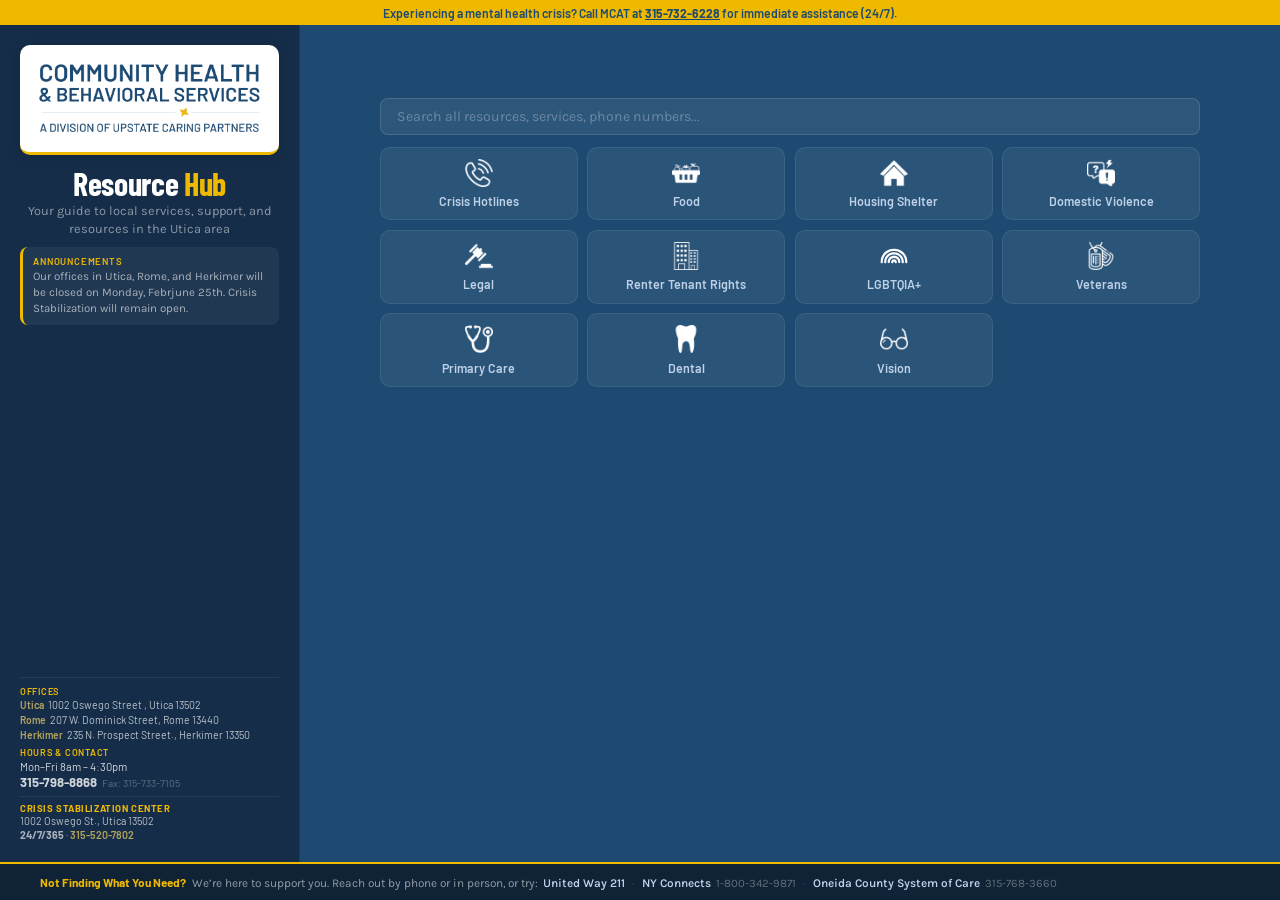
<file: index.html>
<!DOCTYPE html>
<html lang="en">
<head>
<meta charset="UTF-8">
<meta name="viewport" content="width=device-width,initial-scale=1.0">
<title>CHBS Resource Hub</title>
<link href="https://fonts.googleapis.com/css2?family=Barlow:wght@100;300;400;500;600;700&family=Barlow+Condensed:wght@400;600;700&family=Karla:ital,wght@0,400;0,500;0,700;1,400&display=swap" rel="stylesheet">
<link rel="stylesheet" href="css/site.css">
</head>
<body>
<a class="skip-link" href="#main-content">Skip to content</a>
<div class="page-layout">
<div class="crisis-banner" role="alert">Experiencing a mental health crisis? Call MCAT at <a href="tel:3157326228">315-732-6228</a> for immediate assistance (24/7).</div>
<div class="layout-body">
<aside class="sidebar">
  <div class="logo-card"><img src="src/CHBS Logo.png" alt="Community Health &amp; Behavioral Services"></div>
  <div class="sidebar-title"><h1>Resource <span>Hub</span></h1><div class="sub">Your guide to local services, support, and resources in the Utica area</div></div>
  <div class="sidebar-announcements" id="sidebar-ann"><div class="ann-label">Announcements</div><p></p></div>
  <div class="sidebar-sheets" id="sheet-nav" style="display:none"><div class="sheets-label">Resources</div></div>
  <div class="sidebar-spacer"></div>
  <div class="sidebar-info">
    <div class="info-label">Offices</div>
    <div class="office-row" id="sidebar-offices"></div>
    <div class="info-label">Hours &amp; Contact</div>
    <div class="info-value" id="sidebar-contact"></div>
    <div class="crisis-block">
      <div class="crisis-head">Crisis Stabilization Center</div>
      <div class="crisis-detail" id="sidebar-crisis"></div>
    </div>
  </div>
</aside>
<main class="main-content" id="main-content">
  <div id="home-page" class="active">
    <div class="home-search"><input type="text" id="search-input" placeholder="Search all resources, services, phone numbers..." aria-label="Search resources" oninput="handleSearch()"></div>
    <div class="home-grid" id="home-grid"></div>
    <div id="search-results" class="search-results" role="region" aria-label="Search results"></div>
    <div id="no-results" class="no-results">No resources match your search.</div>
  </div>
  <div id="sheet-container" role="region" aria-label="Resource details"></div>
</main>
</div>
<footer class="nf-footer"><div class="nf-footer-inner">
  <span class="nf-title">Not Finding What You Need?</span>
  <span class="nf-text">We&#x2019;re here to support you. Reach out by phone or in person, or try:</span>
  <a href="http://211midyork.com">United Way 211</a><span class="sep">&#xb7;</span>
  <a href="http://nyconnects.ny.gov">NY Connects</a><span class="nf-phone">1-800-342-9871</span><span class="sep">&#xb7;</span>
  <a href="http://oneidacountysoc.com">Oneida County System of Care</a><span class="nf-phone">315-768-3660</span>
</div></footer>
</div>
<script src="js/site.js"></script>
</body>
</html>
</file>
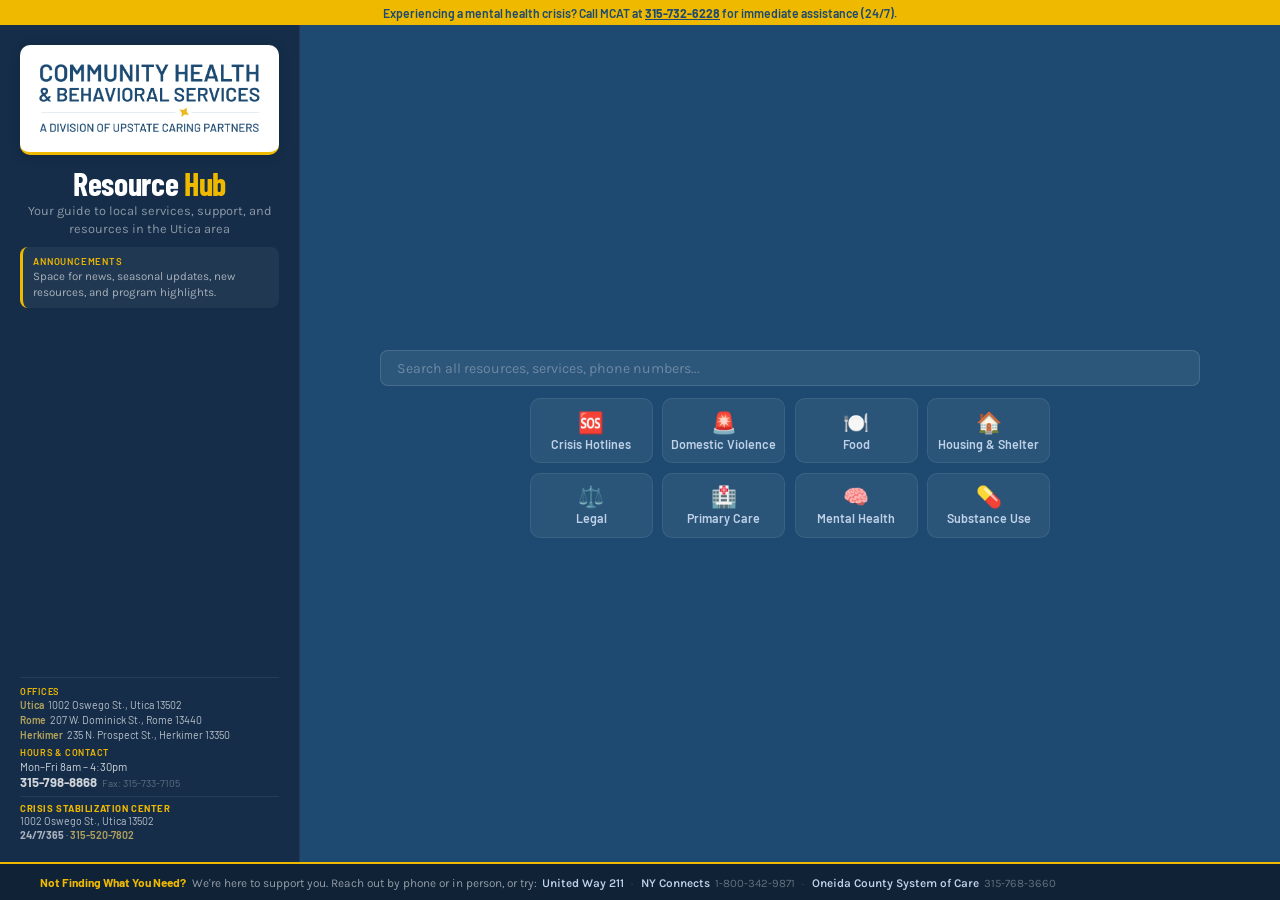
<file: preview-designs.html>
<!DOCTYPE html>
<html lang="en">
<head>
<meta charset="UTF-8">
<meta name="viewport" content="width=device-width,initial-scale=1.0">
<title>CHBS Resource Hub – Design Preview</title>
<link href="https://fonts.googleapis.com/css2?family=Barlow:wght@100;300;400;500;600;700&family=Barlow+Condensed:wght@400;600;700&family=Karla:ital,wght@0,400;0,500;0,700;1,400&display=swap" rel="stylesheet">
<style>
:root {
  --p1: #5C8BC3;
  --p1-80: #7DA2CF;
  --p1-60: #9DB9DB;
  --p1-40: #BED1E7;
  --p1-20: #DEE8F3;
  --p2: #1E4A71;
  --p2-80: #4B6E8D;
  --p2-60: #7893AA;
  --p2-40: #A5B7C6;
  --p2-20: #D2DBE3;
  --p3: #758594;
  --p3-80: #919DA9;
  --p3-60: #ADB6BF;
  --p3-40: #C8CED4;
  --p3-20: #E4E7EA;
  --p4: #EFB900;
  --p4-80: #F2C733;
  --p4-60: #F5D566;
  --p4-40: #F9E399;
  --p4-20: #FCF1CC;
  --sidebar-w: 300px;
}

* { margin: 0; padding: 0; box-sizing: border-box; }
html, body { height: 100%; overflow: hidden; }
body { font-family: 'Karla', sans-serif; color: #fff; background: var(--p2); }

/* ===================== LAYOUT ===================== */
.page-layout {
  display: flex; flex-direction: column; height: 100vh;
}
.page-body {
  display: flex; flex: 1; min-height: 0; overflow: hidden;
}

/* Crisis banner */
.crisis {
  flex-shrink: 0;
  background: var(--p4); color: var(--p2); text-align: center;
  padding: .35rem 1rem; font-family: 'Barlow', sans-serif; font-size: .76rem; font-weight: 600;
}
.crisis a { color: var(--p2); font-weight: 700; }

/* ===================== SIDEBAR ===================== */
.sidebar {
  width: var(--sidebar-w); flex-shrink: 0;
  background: #152d49;
  display: flex; flex-direction: column;
  padding: 1.25rem;
  overflow-y: auto;
  border-right: 1px solid rgba(255,255,255,.06);
}

/* Logo card */
.logo-card {
  background: #fff; border-radius: 10px;
  padding: 1rem; text-align: center;
  box-shadow: 0 2px 12px rgba(0,0,0,.15);
  border-bottom: 3px solid var(--p4);
  flex-shrink: 0;
}
.logo-card img {
  display: block; max-width: 100%; height: auto;
  object-fit: contain;
}

/* Title area */
.sidebar-title {
  text-align: center; margin-top: .75rem; flex-shrink: 0;
}
.sidebar-title h1 {
  font-family: 'Barlow Condensed', sans-serif; font-weight: 700;
  font-size: 2rem; line-height: 1; letter-spacing: -.01em;
}
.sidebar-title h1 span { color: var(--p4); }
.sidebar-title .sub {
  font-size: .8rem; opacity: .5; line-height: 1.35; margin-top: .2rem;
}

/* Announcements */
.sidebar-announcements {
  margin-top: .6rem; padding: .5rem .65rem; flex-shrink: 0;
  background: rgba(255,255,255,.05);
  border-radius: 8px; border-left: 3px solid var(--p4);
}
.sidebar-announcements .ann-label {
  font-family: 'Barlow', sans-serif; font-weight: 600;
  font-size: .6rem; letter-spacing: .08em; text-transform: uppercase;
  color: var(--p4); margin-bottom: .1rem;
}
.sidebar-announcements p {
  font-size: .72rem; opacity: .6; line-height: 1.4;
}

/* Sheet nav links (visible when on a sheet page) */
.sidebar-sheets { margin-top: .6rem; flex-shrink: 0; }
.sidebar-sheets .sheets-label {
  font-family: 'Barlow', sans-serif; font-weight: 600;
  font-size: .6rem; letter-spacing: .08em; text-transform: uppercase;
  color: var(--p4); margin-bottom: .3rem;
}
.sidebar-sheets a {
  display: block; padding: .3rem .5rem; margin-bottom: .15rem;
  font-family: 'Barlow', sans-serif; font-size: .75rem; font-weight: 500;
  color: rgba(255,255,255,.6); text-decoration: none;
  border-radius: 5px; transition: all .15s;
}
.sidebar-sheets a:hover { color: #fff; background: rgba(255,255,255,.06); }
.sidebar-sheets a.active {
  color: #fff; background: rgba(92,139,195,.2);
  border-left: 2px solid var(--p4); font-weight: 600;
}

/* Spacer */
.sidebar-spacer { flex: 1; min-height: .5rem; }

/* Office info at bottom */
.sidebar-info {
  font-family: 'Barlow', sans-serif; flex-shrink: 0;
  border-top: 1px solid rgba(255,255,255,.08);
  padding-top: .5rem; margin-top: .5rem;
}
.sidebar-info .info-label {
  font-weight: 600; font-size: .58rem; letter-spacing: .08em;
  text-transform: uppercase; color: var(--p4); margin-bottom: .1rem;
  margin-top: .35rem;
}
.sidebar-info .info-label:first-child { margin-top: 0; }
.sidebar-info .office-row {
  display: flex; flex-wrap: wrap; gap: .05rem .8rem;
}
.sidebar-info .office {
  font-size: .66rem; opacity: .7; line-height: 1.25;
}
.sidebar-info .office strong {
  font-weight: 600; color: var(--p4-60); font-size: .64rem; margin-right: .15rem;
}
.sidebar-info .info-value {
  font-size: .7rem; opacity: .8; line-height: 1.3;
}
.sidebar-info .info-value a { color: #fff; text-decoration: none; }
.sidebar-info .phone-main { font-weight: 700; font-size: .82rem; color: #fff; }
.sidebar-info .crisis-block {
  border-top: 1px solid rgba(255,255,255,.08);
  padding-top: .3rem; margin-top: .3rem;
}
.sidebar-info .crisis-head {
  font-weight: 700; color: var(--p4); font-size: .6rem;
  letter-spacing: .06em; text-transform: uppercase;
}
.sidebar-info .crisis-detail {
  font-size: .66rem; opacity: .7; line-height: 1.35;
}
.sidebar-info .crisis-detail a {
  color: var(--p4-60); text-decoration: none; font-weight: 600;
}
.sidebar-info .crisis-detail b {
  font-weight: 700; color: rgba(255,255,255,.9);
}

/* ===================== MAIN CONTENT ===================== */
.main {
  flex: 1; min-width: 0;
  background: var(--p2);
  padding: 1rem 1.5rem;
  display: flex; flex-direction: column;
  overflow-y: auto;
}

/* Home view: center search + cards in available space */
#home-view {
  flex: 1; display: flex; flex-direction: column;
  align-items: center; justify-content: center;
}

/* Search */
.search-wrap { max-width: 820px; width: 100%; margin-bottom: .75rem; flex-shrink: 0; }
.search-wrap input {
  width: 100%; padding: .55rem 1rem;
  border: 1px solid rgba(255,255,255,.12);
  border-radius: 8px; font-family: 'Karla', sans-serif; font-size: .88rem;
  outline: none; background: rgba(255,255,255,.07); color: #fff;
  transition: all .2s;
}
.search-wrap input:focus {
  border-color: var(--p4-60); background: rgba(255,255,255,.1);
  box-shadow: 0 0 0 3px rgba(239,185,0,.08);
}
.search-wrap input::placeholder { color: rgba(255,255,255,.3); }

/* Card grid */
.card-grid {
  display: grid; grid-template-columns: repeat(4, 1fr); gap: .6rem;
  max-width: 820px; flex-shrink: 0;
}
.card {
  background: rgba(255,255,255,.06); border: 1px solid rgba(255,255,255,.08);
  border-radius: 10px; padding: .7rem .5rem; text-align: center;
  cursor: pointer; transition: all .25s; text-decoration: none; color: #fff;
  position: relative; overflow: hidden;
}
.card::after {
  content: ''; position: absolute; bottom: 0; left: 0; right: 0; height: 2px;
  background: var(--p4); transform: scaleX(0); transition: transform .25s;
}
.card:hover {
  background: rgba(255,255,255,.1); transform: translateY(-2px);
  box-shadow: 0 4px 16px rgba(0,0,0,.2);
}
.card:hover::after { transform: scaleX(1); }
.card .icon { font-size: 1.3rem; margin-bottom: .15rem; }
.card .label {
  font-family: 'Barlow', sans-serif; font-weight: 600;
  font-size: .78rem; color: var(--p1-40);
}

/* ===================== SHEET VIEW ===================== */
.sheet-view { display: none; flex-direction: column; flex: 1; }
.sheet-view.active { display: flex; }

.sheet-header {
  background: rgba(255,255,255,.06); border-radius: 8px;
  padding: .75rem 1.25rem; margin-bottom: 1rem; flex-shrink: 0;
  display: flex; align-items: center; justify-content: space-between;
}
.sheet-header h2 {
  font-family: 'Barlow Condensed', sans-serif; font-weight: 700;
  font-size: 1.6rem; letter-spacing: .01em;
}
.sheet-header .print-btn {
  padding: .4rem 1rem; border: 1px solid rgba(255,255,255,.2);
  background: transparent; border-radius: 6px; color: rgba(255,255,255,.7);
  font-family: 'Barlow', sans-serif; font-weight: 600; font-size: .78rem;
  cursor: pointer; transition: all .15s;
}
.sheet-header .print-btn:hover {
  background: rgba(255,255,255,.08); color: #fff;
}

.sheet-body {
  flex: 1; overflow-y: auto; padding-right: .5rem;
}
.sheet-body::-webkit-scrollbar { width: 5px; }
.sheet-body::-webkit-scrollbar-thumb { background: rgba(255,255,255,.15); border-radius: 3px; }

/* FAQ block */
.s-faq { margin-bottom: .75rem; }
.s-faq h3 {
  font-family: 'Barlow', sans-serif; font-weight: 700;
  font-size: .95rem; color: var(--p4); margin-bottom: .2rem;
}
.s-faq p {
  font-size: .84rem; opacity: .75; line-height: 1.55;
}

/* Callout */
.s-callout {
  border-left: 3px solid var(--p4);
  background: rgba(255,255,255,.04);
  padding: .6rem .85rem; border-radius: 0 8px 8px 0;
  margin-bottom: .75rem;
}
.s-callout h3 {
  font-family: 'Barlow', sans-serif; font-weight: 700;
  font-size: .92rem; color: var(--p1-40); margin-bottom: .15rem;
}
.s-callout p {
  font-size: .82rem; opacity: .65; line-height: 1.5;
}

/* Section header */
.s-section-hdr {
  background: var(--p1); color: #fff;
  padding: .35rem .75rem; border-radius: 5px;
  font-family: 'Barlow', sans-serif; font-weight: 700; font-size: .85rem;
  text-align: center; margin: .75rem 0 .5rem;
}
.s-section-hdr:first-child { margin-top: 0; }

/* Resource entry */
.s-entry {
  background: rgba(255,255,255,.04); border: 1px solid rgba(255,255,255,.06);
  border-radius: 8px; padding: .55rem .75rem; margin-bottom: .4rem;
  transition: all .15s;
}
.s-entry:hover { border-color: rgba(255,255,255,.12); background: rgba(255,255,255,.06); }
.s-entry .e-name {
  font-weight: 700; font-size: .88rem; color: #fff;
}
.s-entry .e-svc {
  font-size: .78rem; color: var(--p3-60); font-style: italic;
}
.s-entry .e-contact {
  display: flex; flex-wrap: wrap; gap: .5rem; margin-top: .2rem;
  font-size: .8rem;
}
.s-entry .e-phone { color: var(--p4-60); font-weight: 600; }
.s-entry .e-addr { color: rgba(255,255,255,.5); }
.s-entry .e-web { color: var(--p1-60); }

/* Two column layout for sheet */
.sheet-columns {
  display: grid; grid-template-columns: 1fr 1fr; gap: 1rem; align-items: start;
}

/* ===================== FOOTER ===================== */
.nf-footer {
  flex-shrink: 0;
  background: #0f2236; padding: .45rem 1.5rem;
  border-top: 2px solid var(--p4);
}
.nf-footer-inner {
  max-width: 1200px; margin: 0 auto;
  display: flex; align-items: baseline; gap: .35rem; flex-wrap: wrap;
  font-size: .74rem; line-height: 1.7;
}
.nf-footer-inner .nf-title {
  font-family: 'Barlow', sans-serif; font-weight: 700;
  color: var(--p4); white-space: nowrap;
}
.nf-footer-inner .nf-text { color: rgba(255,255,255,.55); }
.nf-footer-inner a {
  color: var(--p1-40); text-decoration: none; font-weight: 600;
}
.nf-footer-inner a:hover { color: #fff; text-decoration: underline; }
.nf-footer-inner .sep { color: rgba(255,255,255,.18); margin: 0 .1rem; }
.nf-footer-inner .phone { color: rgba(255,255,255,.35); font-size: .71rem; }

/* ===================== RESPONSIVE ===================== */
@media (max-width: 900px) {
  .page-body { flex-direction: column; }
  html, body { overflow: auto; }
  .page-layout { height: auto; min-height: 100vh; }
  .sidebar {
    width: 100%; height: auto;
    padding: 1rem 1.5rem;
    border-right: none; border-bottom: 1px solid rgba(255,255,255,.06);
  }
  .logo-card { max-width: 200px; margin: 0 auto; }
  .sidebar-title h1 { font-size: 1.8rem; }
  .sidebar-spacer { display: none; }
  .sidebar-announcements { margin-top: .5rem; }
  .sidebar-info { margin-top: .5rem; }
  .sidebar-info .office-row { gap: .05rem .6rem; }
  .card-grid { grid-template-columns: repeat(2, 1fr); }
  .sheet-columns { grid-template-columns: 1fr; }
  #home-view { justify-content: flex-start; padding-top: .5rem; }
}
</style>
</head>
<body>

<div class="page-layout">

  <div class="crisis">
    Experiencing a mental health crisis? Call MCAT at <a href="tel:3157326228">315-732-6228</a> for immediate assistance (24/7).
  </div>

  <div class="page-body">

  <aside class="sidebar">
    <div class="logo-card">
      <img src="src/CHBS Logo.png" alt="Community Health &amp; Behavioral Services – A Division of Upstate Caring Partners">
    </div>

    <div class="sidebar-title">
      <h1>Resource <span>Hub</span></h1>
      <div class="sub">Your guide to local services, support, and resources in the Utica area</div>
    </div>

    <div class="sidebar-announcements" id="announcements">
      <div class="ann-label">Announcements</div>
      <p>Space for news, seasonal updates, new resources, and program highlights.</p>
    </div>

    <!-- Sheet nav: shown when viewing a sheet -->
    <div class="sidebar-sheets" id="sheet-nav" style="display:none">
      <div class="sheets-label">Resources</div>
      <a href="#" onclick="showHome(event)">← Back to Hub</a>
      <a href="#" onclick="showSheet('dv',event)" data-sheet="dv">🚨 Domestic Violence</a>
      <a href="#" onclick="showSheet('crisis',event)" data-sheet="crisis">🆘 Crisis Hotlines</a>
      <a href="#" onclick="showSheet('food',event)" data-sheet="food">🍽️ Food</a>
      <a href="#" onclick="showSheet('housing',event)" data-sheet="housing">🏠 Housing &amp; Shelter</a>
      <a href="#" onclick="showSheet('legal',event)" data-sheet="legal">⚖️ Legal</a>
      <a href="#" onclick="showSheet('medical',event)" data-sheet="medical">🏥 Primary Care</a>
    </div>

    <div class="sidebar-spacer"></div>

    <div class="sidebar-info">
      <div class="info-label">Offices</div>
      <div class="office-row">
        <div class="office"><strong>Utica</strong> 1002 Oswego St., Utica 13502</div>
        <div class="office"><strong>Rome</strong> 207 W. Dominick St., Rome 13440</div>
        <div class="office"><strong>Herkimer</strong> 235 N. Prospect St., Herkimer 13350</div>
      </div>
      <div class="info-label">Hours &amp; Contact</div>
      <div class="info-value">
        Mon–Fri 8am – 4:30pm<br>
        <span class="phone-main"><a href="tel:3157988868">315-798-8868</a></span>
        <span style="opacity:.4;font-size:.63rem;margin-left:.2rem">Fax: 315-733-7105</span>
      </div>
      <div class="crisis-block">
        <div class="crisis-head">Crisis Stabilization Center</div>
        <div class="crisis-detail">
          1002 Oswego St., Utica 13502<br>
          <b>24/7/365</b> · <a href="tel:3155207802">315-520-7802</a>
        </div>
      </div>
    </div>
  </aside>

  <main class="main" id="main-content">

    <!-- HOME VIEW -->
    <div id="home-view">
      <div class="search-wrap">
        <input type="text" placeholder="Search all resources, services, phone numbers..." id="search-input">
      </div>
      <div class="card-grid" id="card-grid">
        <div class="card" onclick="showSheet('crisis')"><div class="icon">🆘</div><div class="label">Crisis Hotlines</div></div>
        <div class="card" onclick="showSheet('dv')"><div class="icon">🚨</div><div class="label">Domestic Violence</div></div>
        <div class="card" onclick="showSheet('food')"><div class="icon">🍽️</div><div class="label">Food</div></div>
        <div class="card" onclick="showSheet('housing')"><div class="icon">🏠</div><div class="label">Housing &amp; Shelter</div></div>
        <div class="card" onclick="showSheet('legal')"><div class="icon">⚖️</div><div class="label">Legal</div></div>
        <div class="card" onclick="showSheet('medical')"><div class="icon">🏥</div><div class="label">Primary Care</div></div>
        <div class="card" onclick="showSheet('mental')"><div class="icon">🧠</div><div class="label">Mental Health</div></div>
        <div class="card" onclick="showSheet('substance')"><div class="icon">💊</div><div class="label">Substance Use</div></div>
      </div>
    </div>

    <!-- SHEET VIEW: Domestic Violence (sample) -->
    <div class="sheet-view" id="sheet-dv">
      <div class="sheet-header">
        <h2>DOMESTIC VIOLENCE</h2>
        <button class="print-btn" onclick="window.print()">Print / Save PDF</button>
      </div>
      <div class="sheet-body">
        <div class="sheet-columns">
          <div>
            <div class="s-faq">
              <h3>What is Domestic Violence?</h3>
              <p>Domestic violence is a pattern of behaviors used by one partner to maintain power and control over another in an intimate relationship. It can include physical, emotional, sexual, financial, and psychological abuse. It affects people of all ages, genders, and backgrounds.</p>
            </div>
            <div class="s-faq">
              <h3>What Kind of Resources Are There?</h3>
              <p>There are hotlines for immediate support, shelters for safe housing, legal advocacy for orders of protection, counseling services, support groups, and help with safety planning. Many services are free and confidential.</p>
            </div>
            <div class="s-faq">
              <h3>What Happens When I Call a Hotline?</h3>
              <p>A trained advocate will listen without judgment. They can help you create a safety plan, connect you with local resources, and support whatever decisions you make. You don't have to give your name.</p>
            </div>
            <div class="s-callout">
              <h3>How do I get help to get started?</h3>
              <p>Call any of the hotlines listed here, or reach out to CHBS directly. Staff can assist with referrals, safety planning, and connecting you with local services. Walk-ins are welcome at any of our offices.</p>
            </div>
          </div>
          <div>
            <div class="s-section-hdr">Hotlines</div>
            <div class="s-entry">
              <div class="e-name">NYS Office for the Prevention of Domestic Violence</div>
              <div class="e-contact">
                <span class="e-phone">1-800-942-6906</span>
              </div>
            </div>
            <div class="s-entry">
              <div class="e-name">National Domestic Violence Hotline</div>
              <div class="e-contact">
                <span class="e-phone">1-800-799-7233</span>
                <span class="e-addr">TTY: 1-800-787-3224</span>
              </div>
            </div>
            <div class="s-entry">
              <div class="e-name">YWCA Mohawk Valley</div>
              <div class="e-svc">DV Crisis Hotline</div>
              <div class="e-contact">
                <span class="e-phone">315-797-7740</span>
              </div>
            </div>

            <div class="s-section-hdr">Local Services</div>
            <div class="s-entry">
              <div class="e-name">YWCA Mohawk Valley</div>
              <div class="e-svc">Advocacy, Shelter, Counseling, Support Groups</div>
              <div class="e-contact">
                <span class="e-phone">315-797-7740</span>
                <span class="e-addr">1000 Cornelia St., Utica 13502</span>
              </div>
            </div>
            <div class="s-entry">
              <div class="e-name">Oneida County Family Violence Prevention Council</div>
              <div class="e-svc">Community Coordination &amp; Referrals</div>
              <div class="e-contact">
                <span class="e-phone">315-798-5456</span>
              </div>
            </div>
            <div class="s-entry">
              <div class="e-name">Legal Aid Society of Mid-New York</div>
              <div class="e-svc">Orders of Protection, Legal Advocacy</div>
              <div class="e-contact">
                <span class="e-phone">315-793-7000</span>
                <span class="e-web">www.lasmny.org</span>
              </div>
            </div>
          </div>
        </div>
      </div>
    </div>

    <!-- Placeholder for other sheets -->
    <div class="sheet-view" id="sheet-crisis">
      <div class="sheet-header"><h2>CRISIS HOTLINES</h2><button class="print-btn">Print / Save PDF</button></div>
      <div class="sheet-body"><p style="opacity:.4;padding:2rem">Sheet content loads here...</p></div>
    </div>
    <div class="sheet-view" id="sheet-food">
      <div class="sheet-header"><h2>FOOD</h2><button class="print-btn">Print / Save PDF</button></div>
      <div class="sheet-body"><p style="opacity:.4;padding:2rem">Sheet content loads here...</p></div>
    </div>
    <div class="sheet-view" id="sheet-housing">
      <div class="sheet-header"><h2>HOUSING &amp; SHELTER</h2><button class="print-btn">Print / Save PDF</button></div>
      <div class="sheet-body"><p style="opacity:.4;padding:2rem">Sheet content loads here...</p></div>
    </div>
    <div class="sheet-view" id="sheet-legal">
      <div class="sheet-header"><h2>LEGAL</h2><button class="print-btn">Print / Save PDF</button></div>
      <div class="sheet-body"><p style="opacity:.4;padding:2rem">Sheet content loads here...</p></div>
    </div>
    <div class="sheet-view" id="sheet-medical">
      <div class="sheet-header"><h2>PRIMARY CARE</h2><button class="print-btn">Print / Save PDF</button></div>
      <div class="sheet-body"><p style="opacity:.4;padding:2rem">Sheet content loads here...</p></div>
    </div>
    <div class="sheet-view" id="sheet-mental">
      <div class="sheet-header"><h2>MENTAL HEALTH</h2><button class="print-btn">Print / Save PDF</button></div>
      <div class="sheet-body"><p style="opacity:.4;padding:2rem">Sheet content loads here...</p></div>
    </div>
    <div class="sheet-view" id="sheet-substance">
      <div class="sheet-header"><h2>SUBSTANCE USE</h2><button class="print-btn">Print / Save PDF</button></div>
      <div class="sheet-body"><p style="opacity:.4;padding:2rem">Sheet content loads here...</p></div>
    </div>

  </main>

  </div>

  <footer class="nf-footer">
    <div class="nf-footer-inner">
      <span class="nf-title">Not Finding What You Need?</span>
      <span class="nf-text">We're here to support you. Reach out by phone or in person, or try:</span>
      <a href="http://211midyork.com">United Way 211</a>
      <span class="sep">·</span>
      <a href="http://nyconnects.ny.gov">NY Connects</a>
      <span class="phone">1-800-342-9871</span>
      <span class="sep">·</span>
      <a href="http://oneidacountysoc.com">Oneida County System of Care</a>
      <span class="phone">315-768-3660</span>
    </div>
  </footer>

</div>

<script>
function showSheet(id, e) {
  if (e) e.preventDefault();
  // Hide home, show sheet
  document.getElementById('home-view').style.display = 'none';
  document.querySelectorAll('.sheet-view').forEach(function(s) { s.classList.remove('active'); });
  var sheet = document.getElementById('sheet-' + id);
  if (sheet) sheet.classList.add('active');
  // Show sheet nav in sidebar, hide announcements
  document.getElementById('sheet-nav').style.display = '';
  document.getElementById('announcements').style.display = 'none';
  // Highlight active link
  document.querySelectorAll('.sidebar-sheets a[data-sheet]').forEach(function(a) {
    a.classList.toggle('active', a.dataset.sheet === id);
  });
  // Scroll main to top
  document.getElementById('main-content').scrollTop = 0;
}

function showHome(e) {
  if (e) e.preventDefault();
  document.getElementById('home-view').style.display = '';
  document.querySelectorAll('.sheet-view').forEach(function(s) { s.classList.remove('active'); });
  document.getElementById('sheet-nav').style.display = 'none';
  document.getElementById('announcements').style.display = '';
  document.querySelectorAll('.sidebar-sheets a[data-sheet]').forEach(function(a) {
    a.classList.remove('active');
  });
}

// Search highlight
document.getElementById('search-input').addEventListener('input', function() {
  var q = this.value.trim().toLowerCase();
  document.querySelectorAll('.card').forEach(function(c) {
    var label = c.querySelector('.label').textContent.toLowerCase();
    if (q && label.indexOf(q) > -1) {
      c.style.background = 'rgba(239,185,0,.15)';
      c.style.borderColor = 'var(--p4-60)';
    } else {
      c.style.background = '';
      c.style.borderColor = '';
    }
  });
});
</script>

</body>
</html>
</file>
<file: css/site.css>
/* ===================================================================
   CHBS Resource Hub — Public Site Styles
   Single source of truth for the published site appearance.
   Referenced by index.html and the editor preview panel.
   =================================================================== */

/* --- Variables --- */
:root {
  --p1: #5C8BC3;
  --p1-80: #7DA2CF;
  --p1-60: #9DB9DB;
  --p1-40: #BED1E7;
  --p1-20: #DEE8F3;
  --p2: #1E4A71;
  --p2-80: #4B6E8D;
  --p2-60: #7893AA;
  --p2-40: #A5B7C6;
  --p2-20: #D2DBE3;
  --p3: #758594;
  --p3-80: #919DA9;
  --p3-60: #ADB6BF;
  --p3-40: #C8CED4;
  --p3-20: #E4E7EA;
  --p4: #EFB900;
  --p4-80: #F2C733;
  --p4-60: #F5D566;
  --p4-40: #F9E399;
  --p4-20: #FCF1CC;
  --sidebar-w: 300px;
  --bd: #1E4A71;
  --bm: #5C8BC3;
  --bl: #7DA2CF;
  --gd: #EFB900;
  --gl: #F2C733;
  --wh: #fff;
  --cr: #1E4A71;
  --g50: #f5f5f5;
  --g100: #e8e8e8;
  --g200: #d0d0d0;
  --g400: #999;
  --g500: #6b6b6b;
  --g700: #3d3d3d;
  --g900: #1a1a1a;
}

/* --- Reset --- */
* { margin: 0; padding: 0; box-sizing: border-box; }
html, body { height: 100%; overflow: hidden; }
body { font-family: 'Karla', sans-serif; color: #fff; background: var(--p2); }

/* --- Layout --- */
.page-layout { display: flex; flex-direction: column; height: 100vh; }
.layout-body { display: flex; flex: 1; min-height: 0; overflow: hidden; }

/* --- Crisis Banner --- */
.crisis-banner { flex-shrink: 0; background: var(--p4); color: var(--p2); text-align: center; padding: .35rem 1rem; font-family: 'Barlow', sans-serif; font-size: .76rem; font-weight: 600; }
.crisis-banner a { color: var(--p2); font-weight: 700; }

/* --- Sidebar --- */
.sidebar { width: var(--sidebar-w); flex-shrink: 0; background: #152d49; display: flex; flex-direction: column; padding: 1.25rem; overflow-y: auto; border-right: 1px solid rgba(255,255,255,.06); }
.logo-card { background: #fff; border-radius: 10px; padding: 1rem; text-align: center; box-shadow: 0 2px 12px rgba(0,0,0,.15); border-bottom: 3px solid var(--p4); flex-shrink: 0; }
.logo-card img { display: block; max-width: 100%; height: auto; object-fit: contain; }
.sidebar-title { text-align: center; margin-top: .75rem; flex-shrink: 0; }
.sidebar-title h1 { font-family: 'Barlow Condensed', sans-serif; font-weight: 700; font-size: 2rem; line-height: 1; letter-spacing: -.01em; color: #fff; }
.sidebar-title h1 span { color: var(--p4); }
.sidebar-title .sub { font-size: .8rem; opacity: .5; line-height: 1.35; margin-top: .2rem; }
.sidebar-announcements { margin-top: .6rem; padding: .5rem .65rem; flex-shrink: 0; background: rgba(255,255,255,.05); border-radius: 8px; border-left: 3px solid var(--p4); }
.sidebar-announcements .ann-label { font-family: 'Barlow', sans-serif; font-weight: 600; font-size: .6rem; letter-spacing: .08em; text-transform: uppercase; color: var(--p4); margin-bottom: .1rem; }
.sidebar-announcements p { font-size: .72rem; opacity: .6; line-height: 1.4; }
.sidebar-sheets { margin-top: .6rem; flex-shrink: 0; }
.sidebar-sheets .sheets-label { font-family: 'Barlow', sans-serif; font-weight: 600; font-size: .6rem; letter-spacing: .08em; text-transform: uppercase; color: var(--p4); margin-bottom: .3rem; }
.sidebar-sheets a { display: block; padding: .3rem .5rem; margin-bottom: .15rem; font-family: 'Barlow', sans-serif; font-size: .75rem; font-weight: 500; color: rgba(255,255,255,.6); text-decoration: none; border-radius: 5px; transition: all .15s; }
.sidebar-sheets a:hover { color: #fff; background: rgba(255,255,255,.06); }
.sidebar-sheets a.active { color: #fff; background: rgba(92,139,195,.2); border-left: 2px solid var(--p4); font-weight: 600; }
.sidebar-spacer { flex: 1; min-height: .5rem; }
.sidebar-info { font-family: 'Barlow', sans-serif; flex-shrink: 0; border-top: 1px solid rgba(255,255,255,.08); padding-top: .5rem; margin-top: .5rem; }
.sidebar-info .info-label { font-weight: 600; font-size: .58rem; letter-spacing: .08em; text-transform: uppercase; color: var(--p4); margin-bottom: .1rem; margin-top: .35rem; }
.sidebar-info .info-label:first-child { margin-top: 0; }
.sidebar-info .office-row { display: flex; flex-wrap: wrap; gap: .05rem .8rem; }
.sidebar-info .office { font-size: .66rem; opacity: .7; line-height: 1.25; }
.sidebar-info .office strong { font-weight: 600; color: var(--p4-60); font-size: .64rem; margin-right: .15rem; }
.sidebar-info .info-value { font-size: .7rem; opacity: .8; line-height: 1.3; }
.sidebar-info .info-value a { color: #fff; text-decoration: none; }
.sidebar-info .phone-main { font-weight: 700; font-size: .82rem; color: #fff; }
.sidebar-info .crisis-block { border-top: 1px solid rgba(255,255,255,.08); padding-top: .3rem; margin-top: .3rem; }
.sidebar-info .crisis-head { font-weight: 700; color: var(--p4); font-size: .6rem; letter-spacing: .06em; text-transform: uppercase; }
.sidebar-info .crisis-detail { font-size: .66rem; opacity: .7; line-height: 1.35; }
.sidebar-info .crisis-detail a { color: var(--p4-60); text-decoration: none; font-weight: 600; }
.sidebar-info .crisis-detail b { font-weight: 700; color: rgba(255,255,255,.9); }

/* --- Main Content --- */
.main-content { flex: 1; min-width: 0; background: var(--p2); padding: 1rem 1.5rem; display: flex; flex-direction: column; overflow-y: auto; }

/* --- Home Page --- */
#home-page { display: none; }
#home-page.active { display: flex; flex: 1; flex-direction: column; align-items: center; justify-content: center; }
.home-search { max-width: 820px; width: 100%; margin-bottom: .75rem; }
.home-search input { width: 100%; padding: .55rem 1rem; border: 1px solid rgba(255,255,255,.12); border-radius: 8px; font-family: 'Karla', sans-serif; font-size: .88rem; outline: none; background: rgba(255,255,255,.07); color: #fff; transition: all .2s; }
.home-search input:focus { border-color: var(--p4-60); background: rgba(255,255,255,.1); box-shadow: 0 0 0 3px rgba(239,185,0,.08); }
.home-search input::placeholder { color: rgba(255,255,255,.3); }
.home-grid { display: grid; grid-template-columns: repeat(4, 1fr); gap: .6rem; max-width: 820px; width: 100%; }
.home-card { background: rgba(255,255,255,.06); border: 1px solid rgba(255,255,255,.08); border-radius: 10px; padding: .7rem .5rem; text-align: center; cursor: pointer; transition: all .25s; text-decoration: none; color: #fff; position: relative; overflow: hidden; }
.home-card::after { content: ''; position: absolute; bottom: 0; left: 0; right: 0; height: 2px; background: var(--p4); transform: scaleX(0); transition: transform .25s; }
.home-card:hover { background: rgba(255,255,255,.1); transform: translateY(-2px); box-shadow: 0 4px 16px rgba(0,0,0,.2); }
.home-card:hover::after { transform: scaleX(1); }
.home-card .card-icon { font-size: 1.3rem; margin-bottom: .15rem; }
.home-card .card-icon img { filter: brightness(0) invert(1); }
.home-card .card-title { font-family: 'Barlow', sans-serif; font-weight: 600; font-size: .78rem; color: var(--p1-40); }
.home-card.coming-soon { opacity: .45; cursor: default; }
.home-card.coming-soon:hover { background: rgba(255,255,255,.06); transform: none; box-shadow: none; }
.home-card.coming-soon::after { display: none; }
.home-card.highlighted { border-color: var(--p4); box-shadow: 0 0 0 1px var(--p4); }
.home-nf, .home-ft, .home-hero, .home-info-bar { display: none; }

/* --- Search Results --- */
.no-results { text-align: center; padding: 2rem 1rem; color: rgba(255,255,255,.4); font-size: .9rem; grid-column: 1/-1; display: none; }
.search-results { max-width: 820px; width: 100%; margin: .5rem auto 0; display: none; }
.search-results.active { display: block; }
.search-result { display: flex; align-items: center; gap: 1rem; background: rgba(255,255,255,.06); border: 1px solid rgba(255,255,255,.08); border-radius: 8px; padding: .65rem 1rem; margin-bottom: .4rem; cursor: pointer; transition: all .15s; text-decoration: none; color: #fff; }
.search-result:hover { border-color: rgba(255,255,255,.15); box-shadow: 0 2px 8px rgba(0,0,0,.15); }
.search-result .result-info { flex: 1; min-width: 0; }
.search-result .result-name { font-weight: 700; font-size: .9rem; color: #fff; }
.search-result .result-detail { font-size: .78rem; color: rgba(255,255,255,.5); margin-top: 1px; white-space: nowrap; overflow: hidden; text-overflow: ellipsis; }
.search-result .result-sheet { display: flex; align-items: center; gap: 4px; font-size: .7rem; color: var(--p1-40); font-weight: 700; background: rgba(92,139,195,.15); padding: 4px 10px; border-radius: 4px; white-space: nowrap; flex-shrink: 0; }
.search-result .result-sheet .rs-icon { font-size: .9rem; }
.search-count { font-size: .8rem; color: rgba(255,255,255,.4); margin-bottom: .5rem; }

/* --- Sheet View (screen) --- */
#sheet-container { flex: 1; display: flex; flex-direction: column; }
.screen-view { display: flex; flex-direction: column; flex: 1; min-height: 0; }
.sheet-header { background: rgba(255,255,255,.06); border-radius: 8px; padding: .75rem 1.25rem; margin-bottom: 1rem; flex-shrink: 0; display: flex; align-items: center; justify-content: space-between; }
.sheet-header h2 { font-family: 'Barlow Condensed', sans-serif; font-weight: 700; font-size: 1.6rem; letter-spacing: .01em; text-transform: uppercase; }
.sheet-header .back-link { color: var(--p1-40); text-decoration: none; font-weight: 600; font-size: .85rem; font-family: 'Barlow', sans-serif; margin-right: 1rem; }
.sheet-header .back-link:hover { color: #fff; }
.sheet-header .print-btn { padding: .4rem 1rem; border: 1px solid rgba(255,255,255,.2); background: transparent; border-radius: 6px; color: rgba(255,255,255,.7); font-family: 'Barlow', sans-serif; font-weight: 600; font-size: .78rem; cursor: pointer; transition: all .15s; }
.sheet-header .print-btn:hover { background: rgba(255,255,255,.08); color: #fff; }
.sheet-body { flex: 1; overflow-y: auto; padding-right: .5rem; }
.sheet-body::-webkit-scrollbar { width: 5px; }
.sheet-body::-webkit-scrollbar-thumb { background: rgba(255,255,255,.15); border-radius: 3px; }
.sheet-columns { display: grid; grid-template-columns: 1fr 1fr; gap: 1rem; align-items: start; }

/* Fill lines (worksheet blanks) */
.fill-line { display: inline-block; border-bottom: 1px solid rgba(255,255,255,.3); flex: 1; min-width: 1in; height: 1em; }
.s-faq p:has(.fill-line), .s-faq div:not(.two-col-block):has(.fill-line),
.s-callout p:has(.fill-line), .s-callout div:has(.fill-line) { display: flex; align-items: baseline; flex-wrap: wrap; gap: 0 4px; }

/* Screen-view block styles */
.s-faq { margin-bottom: .75rem; }
.s-faq h3 { font-family: 'Barlow', sans-serif; font-weight: 700; font-size: .95rem; color: var(--p4); margin-bottom: .2rem; }
.s-faq p { font-size: .84rem; opacity: .75; line-height: 1.55; }
.s-faq ul, .s-faq ol { font-size: .84rem; opacity: .75; line-height: 1.55; padding: 0 0 0 1.4em; margin: 0 0 .2rem 0; }
.s-faq li { margin-bottom: .1rem; }
.s-faq .two-col-block { display: grid; grid-template-columns: 1fr 1fr; gap: .4rem .75rem; font-size: .84rem; opacity: .75; line-height: 1.55; }
.s-faq .two-col-block p { font-size: .84rem; }
.s-faq .two-col-block ul, .s-faq .two-col-block ol { font-size: .84rem; margin: 0 0 .2rem 0; padding: 0 0 0 1.4em; }
.s-faq .s-section-hdr { font-size: .85rem !important; margin-top: 0; }
.s-callout { border-left: 3px solid var(--p4); background: rgba(255,255,255,.04); padding: .6rem .85rem; border-radius: 0 8px 8px 0; margin-bottom: .75rem; }
.s-callout h3 { font-family: 'Barlow', sans-serif; font-weight: 700; font-size: .92rem; color: var(--p1-40); margin-bottom: .15rem; }
.s-callout p { font-size: .82rem; opacity: .65; line-height: 1.5; }
.s-callout ul, .s-callout ol { font-size: .82rem; opacity: .65; line-height: 1.5; padding: 0 0 0 1.4em; margin: 0 0 .2rem 0; }
.s-callout .two-col-block { display: grid; grid-template-columns: 1fr 1fr; gap: .4rem .75rem; font-size: .82rem; opacity: .65; line-height: 1.55; margin-top: .4rem; }
.s-callout .two-col-block > div { padding: 0; margin: 0; }
.s-section-hdr { background: var(--p1); color: #fff; padding: .35rem .75rem; border-radius: 5px; font-family: 'Barlow', sans-serif; font-weight: 700; font-size: .85rem; text-align: center; margin: .75rem 0 .5rem; }
.s-section-hdr:first-child { margin-top: 0; }
.s-entry { background: rgba(255,255,255,.04); border: 1px solid rgba(255,255,255,.06); border-radius: 8px; padding: .55rem .75rem; margin-bottom: .4rem; transition: all .15s; }
.s-entry:hover { border-color: rgba(255,255,255,.12); background: rgba(255,255,255,.06); }
.s-entry .e-name { font-weight: 700; font-size: .88rem; color: #fff; line-height: 1.3; }
.s-entry .e-svc { font-size: .78rem; color: var(--p3-60); font-style: italic; line-height: 1.3; }
.s-entry .e-hours { font-size: .78rem; color: rgba(255,255,255,.5); line-height: 1.3; }
.s-entry .e-addr { font-size: .8rem; color: rgba(255,255,255,.55); line-height: 1.3; }
.s-entry .e-contact { display: flex; flex-wrap: wrap; gap: .5rem; margin-top: .2rem; font-size: .8rem; line-height: 1.3; }
.s-entry .e-phone { color: var(--p4-60); font-weight: 600; text-decoration: none; }
.s-entry a.e-phone:hover { text-decoration: underline; color: var(--p4); }
.s-entry .e-text { color: rgba(255,255,255,.4); }
.s-entry .e-web { color: var(--p1-60); text-decoration: none; font-weight: 600; margin-left: auto; }

/* Shared icon */
.ico { width: .9em; height: .9em; vertical-align: -.1em; display: inline-block; flex-shrink: 0;}

/* QR Banners (screen) */
.qr-banner { display: flex; align-items: center; justify-content: space-between; padding: 8px 16px; border-radius: 6px; margin-bottom: .4rem; }
.qr-banner .qr-label { font-weight: 700; font-size: .85rem; color: #fff; flex: 1; text-align: center; }
.qr-banner .qr-img { width: 45px; height: 45px; flex-shrink: 0; border-radius: 3px; }
.qr-banner .qr-img img { width: 100%; height: 100%; object-fit: contain; }

/* Not-finding bar (screen) */
.not-finding-bar { background: rgba(255,255,255,.04); border: 1px solid rgba(255,255,255,.06); padding: .5rem 1rem; display: flex; align-items: center; gap: 10px; border-radius: 8px; margin-top: .5rem; }
.not-finding-bar h4 { font-size: .78rem; font-weight: 700; color: var(--p4); display: inline-block; white-space: nowrap; margin: 0; }
.not-finding-bar p { font-size: .74rem; color: rgba(255,255,255,.5); margin: 0; }
.not-finding-bar a { color: var(--p1-40); text-decoration: none; font-weight: 600; }

/* --- Print View (hidden on screen) --- */
.print-view { display: none; }

/* --- Skip Link --- */
.skip-link { position: absolute; top: -50px; left: 0; background: var(--p2); color: var(--wh); padding: .5rem 1rem; z-index: 200; font-weight: 700; text-decoration: none; transition: top .15s; }
.skip-link:focus { top: 0; }

/* --- Footer --- */
.nf-footer { flex-shrink: 0; background: #0f2236; padding: .45rem 1.5rem; border-top: 2px solid var(--p4); }
.nf-footer-inner { max-width: 1200px; margin: 0 auto; display: flex; align-items: baseline; gap: .35rem; flex-wrap: wrap; font-size: .74rem; line-height: 1.7; }
.nf-footer-inner .nf-title { font-family: 'Barlow', sans-serif; font-weight: 700; color: var(--p4); white-space: nowrap; }
.nf-footer-inner .nf-text { color: rgba(255,255,255,.55); }
.nf-footer-inner a { color: var(--p1-40); text-decoration: none; font-weight: 600; }
.nf-footer-inner a:hover { color: #fff; text-decoration: underline; }
.nf-footer-inner .sep { color: rgba(255,255,255,.18); margin: 0 .1rem; }
.nf-footer-inner .nf-phone { color: rgba(255,255,255,.35); font-size: .71rem; }

/* --- Loading state --- */
.loading-overlay { display: flex; flex: 1; align-items: center; justify-content: center; flex-direction: column; gap: .75rem; }
.loading-overlay .spinner { width: 32px; height: 32px; border: 3px solid rgba(255,255,255,.15); border-top-color: var(--p4); border-radius: 50%; animation: spin .8s linear infinite; }
@keyframes spin { to { transform: rotate(360deg); } }
.loading-overlay p { font-size: .85rem; opacity: .5; }
.load-error { text-align: center; padding: 2rem; color: rgba(255,255,255,.5); }
.load-error h2 { color: var(--p4); font-family: 'Barlow Condensed', sans-serif; margin-bottom: .5rem; }
.load-error button { margin-top: 1rem; padding: .5rem 1.5rem; border: 1px solid rgba(255,255,255,.2); background: transparent; color: #fff; border-radius: 6px; cursor: pointer; font-family: 'Barlow', sans-serif; font-weight: 600; }
.load-error button:hover { background: rgba(255,255,255,.08); }

/* --- Responsive --- */
@media (max-width: 900px) {
  .layout-body { flex-direction: column; }
  html, body { overflow: auto; }
  .page-layout { height: auto; min-height: 100vh; }
  .sidebar { width: 100%; height: auto; padding: 1rem 1.5rem; border-right: none; border-bottom: 1px solid rgba(255,255,255,.06); }
  .logo-card { max-width: 200px; margin: 0 auto; }
  .sidebar-title h1 { font-size: 1.8rem; }
  .sidebar-spacer { display: none; }
  .sidebar-announcements { margin-top: .5rem; }
  .sidebar-info { margin-top: .5rem; }
  .sidebar-info .office-row { gap: .05rem .6rem; }
  .home-grid { grid-template-columns: repeat(2, 1fr); }
  .sheet-columns { grid-template-columns: 1fr; }
  #home-page.active { justify-content: flex-start; padding-top: .5rem; }
}

/* --- Print --- */
@media print {
  body { background: white; overflow: visible; height: auto; }
  .page-layout { display: block; height: auto; }
  .layout-body { display: block; }
  .sidebar, .nf-footer, .crisis-banner, .skip-link, .home-search,
  .no-results, .search-results, #home-page, .sidebar-sheets,
  .sidebar-announcements, .screen-view { display: none !important; }
  .print-view { display: block !important; }
  .main-content { display: block; overflow: visible; padding: 0; background: white; color: var(--g900); }
  #sheet-container { display: block !important; max-width: none; padding: 0; flex: none; overflow: visible; }
  a { text-decoration: none; color: inherit; }

  /* Print page layout */
  .print-page { margin: 0; box-shadow: none; border-radius: 0; width: 8.5in; min-height: 11in; max-height: 11in; overflow: hidden !important; page-break-after: always; background: var(--wh); display: flex; flex-direction: column; }
  .page-header { background: var(--bd); color: var(--wh); text-align: center; padding: .18in .4in .15in; flex-shrink: 0; position: relative; border-radius: 0; margin-bottom: 0; }
  .page-header::after { content: ''; position: absolute; bottom: 0; left: 0; right: 0; height: 4px; background: linear-gradient(90deg, var(--gd), var(--gl), var(--gd)); }
  .page-header h1 { font-weight: 900; font-size: 22pt; letter-spacing: .04em; text-transform: uppercase; font-family: 'Barlow Condensed', sans-serif; }
  .page-body { flex: 1; display: grid; padding: .12in .35in .08in; gap: .18in; overflow: hidden; align-content: start; min-height: 0; }
  .page-body.two-col { grid-template-columns: 1fr 1fr; }
  .page-body.one-col { grid-template-columns: 1fr; }
  .page-footer { background: var(--bd); color: var(--wh); padding: .12in .25in; flex-shrink: 0; display: flex; justify-content: space-between; align-items: flex-start; margin-top: .06in; flex-wrap: nowrap; gap: 0; }
  .footer-group { display: flex; gap: .25in; align-items: flex-start; flex-wrap: nowrap; }
  .footer-col h4 { font-size: 6.2pt; font-weight: 700; color: var(--gd); margin-bottom: 0; }
  .footer-col p { font-size: 5.8pt; opacity: .8; line-height: 1.25; }
  .resource-column { overflow: hidden; }

  /* Fill lines (worksheet blanks) */
  .fill-line { display: inline-block; border-bottom: 1px solid #888; flex: 1; min-width: .5in; vertical-align: baseline; }
  .faq-block span[style*="border-bottom"], .chbs-callout span[style*="border-bottom"] { vertical-align: baseline !important; height: auto !important; }
  .faq-block p:has(.fill-line), .faq-block div:not(.two-col-block):has(.fill-line),
  .chbs-callout p:has(.fill-line), .chbs-callout div:has(.fill-line) { display: flex; align-items: baseline; flex-wrap: wrap; gap: 0 3px; }

  /* Print FAQ blocks */
  .faq-block { margin-bottom: .065in; font-family: 'Karla', sans-serif; font-size: 7.5pt; line-height: 1.32; color: var(--g700); }
  .faq-block h3 { font-size: 8.2pt !important; margin-bottom: 0; line-height: 1.3; color: var(--bd); }
  .faq-block p { font-size: 7.5pt; line-height: 1.32; margin: 0 0 1px 0; color: var(--g700); }
  .faq-block ul, .faq-block ol { font-size: 7.5pt; line-height: 1.32; margin: 0 0 1px 0; padding: 0 0 0 1.4em; }
  .faq-block li { margin-bottom: 0; }
  .faq-block p, .faq-block li, .faq-block span,
  .faq-block div:not(.section-hdr):not(.two-col-block),
  .faq-block b, .faq-block i, .faq-block u,
  .faq-block strong, .faq-block em { font-size: 7.5pt !important; color: var(--g700); }
  .faq-block .section-hdr { font-size: 8pt !important; color: var(--wh) !important; margin-top: 0; }
  .faq-block .two-col-block { display: grid; grid-template-columns: 1fr 1fr; gap: 4px 8px; font-size: 7.5pt; }
  .faq-block .two-col-block p { font-size: 7.5pt; }
  .faq-block .two-col-block ul, .faq-block .two-col-block ol { font-size: 7.5pt; margin: 0 0 1px 0; padding: 0 0 0 1.4em; }

  /* Print callout blocks */
  .chbs-callout { border-left: 3px solid var(--gd); border-radius: 0; padding: .05in .08in; margin-top: .06in; margin-bottom: 6px; font-size: 7.2pt; line-height: 1.32; box-shadow: none; background: var(--g50); }
  .chbs-callout h3 { font-size: 8.2pt; font-weight: 700; color: var(--bd); margin-bottom: 0; }
  .chbs-callout p, .chbs-callout div { font-size: 7.2pt; line-height: 1.32; color: var(--g700); margin: 0; padding: 0; }
  .chbs-callout ul, .chbs-callout ol { font-size: 7.2pt; line-height: 1.32; margin: 0 0 1px 0; padding: 0 0 0 1.4em; }
  .chbs-callout li, .chbs-callout span, .chbs-callout div,
  .chbs-callout b, .chbs-callout i, .chbs-callout u,
  .chbs-callout strong, .chbs-callout em { font-size: 7.2pt !important; color: var(--g700); }
  .chbs-callout .two-col-block { display: grid !important; grid-template-columns: 1fr 1fr; gap: 4px 8px; font-size: 7.2pt; margin-top: 4px; }
  .chbs-callout .two-col-block > div { padding: 0; margin: 0; }

  /* Print section headers & entries */
  .section-hdr { background: var(--bd); color: var(--wh) !important; padding: 2.5px 8px; border-radius: 3px; font-weight: 700; font-size: 8pt !important; margin-bottom: 3px; margin-top: 7px; text-align: center; }
  .section-hdr:first-child { margin-top: 0; }
  .res-entry { padding: 2px 0; margin: 0; background: none; border: none; border-bottom: 1px solid var(--g100); border-radius: 0; box-shadow: none; }
  .res-entry:last-child { border-bottom: none; }
  .res-entry:hover { background: none; box-shadow: none; }
  .res-name { font-weight: 700; font-size: 8pt; color: var(--g900); line-height: 1.2; }
  .res-svc { font-size: 7pt; color: var(--g500); font-style: italic; line-height: 1.2; }
  .res-hours { font-size: 7pt; color: var(--g500); line-height: 1.2; }
  .res-addr { font-size: 7.2pt; color: var(--g700); line-height: 1.2; }
  .res-contact { display: flex; flex-wrap: wrap; gap: 5px; align-items: baseline; font-size: 7.2pt; line-height: 1.2; margin-top: 1px; }
  .res-contact .ph { font-weight: 600; color: var(--bd); text-decoration: none; }
  .res-contact .ws { color: var(--bm); text-decoration: none; font-weight: 600; margin-left: auto; }
  .res-contact .tx { color: var(--g500); }

  /* Print QR & not-finding */
  .qr-banner { padding: 4px 10px; border-radius: 4px; margin-bottom: 3px; }
  .qr-banner .qr-label { font-size: 8pt; }
  .qr-banner .qr-img { width: 38px; height: 38px; }
  .not-finding-bar { border-radius: 0; padding: .04in .35in; gap: 8px; background: var(--g50); border: none; border-top: 1px solid var(--g100); margin: 0; flex-shrink: 0; }
  .not-finding-bar h4 { font-size: 7pt; color: var(--bd); }
  .not-finding-bar p { font-size: 6.5pt; color: var(--g500); }

  .ico { width: .9em; height: .9em; vertical-align: -.1em; display: inline-block; flex-shrink: 0; }
  @page { size: letter; margin: 0; }
}
</file>
